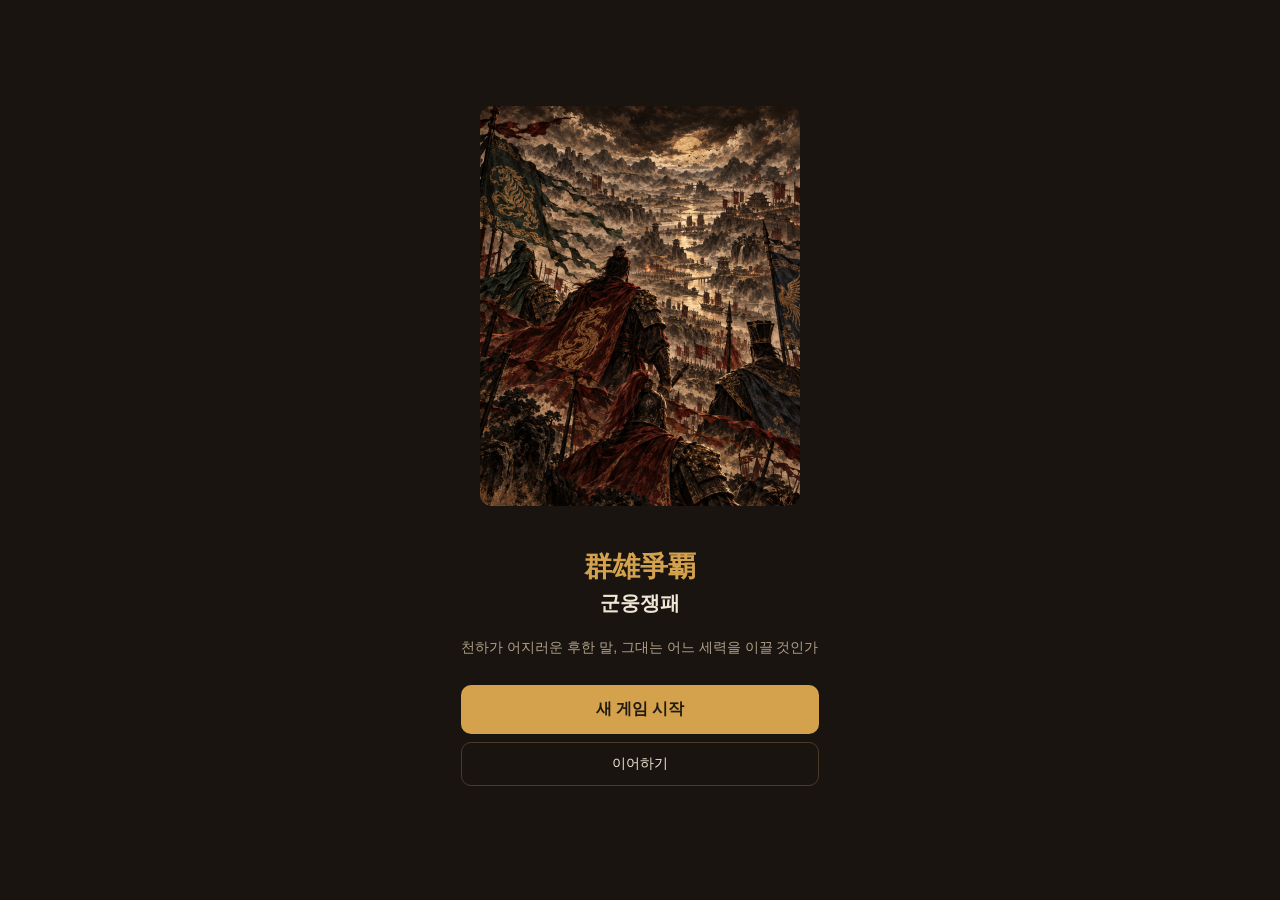
<file: samgukji-game/index.html>
<!DOCTYPE html>
<html lang="ko">
<head>
<meta charset="UTF-8">
<meta name="viewport" content="width=device-width, initial-scale=1.0, maximum-scale=1.0, user-scalable=no">
<title>군웅쟁패</title>
<meta name="theme-color" content="#1a1410">
<link rel="manifest" href="manifest.json">
<link rel="icon" href="assets/icon.png">
<link rel="apple-touch-icon" href="assets/icon.png">
<link rel="stylesheet" href="styles.css">
</head>
<body>
<div id="app">

  <!-- Title screen -->
  <section id="screen-title" class="screen">
    <div class="title-wrap">
      <img class="title-art" src="assets/title-art.png" alt="" onerror="this.style.visibility='hidden'">
      <h1 class="game-title">群雄爭覇<br><span>군웅쟁패</span></h1>
      <p class="title-sub">천하가 어지러운 후한 말, 그대는 어느 세력을 이끌 것인가</p>
      <button id="btn-new-game" class="primary-btn">새 게임 시작</button>
      <button id="btn-continue" class="ghost-btn">이어하기</button>
    </div>
  </section>

  <!-- Faction pick -->
  <section id="screen-faction-pick" class="screen" hidden>
    <h2 class="section-title">세력을 선택하세요</h2>
    <div class="faction-grid">
      <button class="faction-card" data-faction="cao" style="--fc:#c0392b">
        <img class="faction-banner" src="assets/banners/cao.png" alt="" onerror="this.style.visibility='hidden'">
        <div class="fc-name">조위</div><div class="fc-lord">조조</div>
        <div class="fc-desc">중원의 강자. 균형 잡힌 내정과 군사력.</div>
      </button>
      <button class="faction-card" data-faction="liu" style="--fc:#2980b9">
        <img class="faction-banner" src="assets/banners/liu.png" alt="" onerror="this.style.visibility='hidden'">
        <div class="fc-name">촉한</div><div class="fc-lord">유비</div>
        <div class="fc-desc">인화(人和)로 뭉친 세력. 뛰어난 참모진.</div>
      </button>
      <button class="faction-card" data-faction="sun" style="--fc:#27ae60">
        <img class="faction-banner" src="assets/banners/sun.png" alt="" onerror="this.style.visibility='hidden'">
        <div class="fc-name">동오</div><div class="fc-lord">손권</div>
        <div class="fc-desc">강동의 지배자. 수비에 강함.</div>
      </button>
      <button class="faction-card" data-faction="yuan" style="--fc:#8e44ad">
        <img class="faction-banner" src="assets/banners/yuan.png" alt="" onerror="this.style.visibility='hidden'">
        <div class="fc-name">원가</div><div class="fc-lord">원소</div>
        <div class="fc-desc">하북의 명문가. 넓은 영토로 시작.</div>
      </button>
    </div>
  </section>

  <!-- Main game screen -->
  <section id="screen-game" class="screen" hidden>
    <header class="topbar">
      <div class="hud-left">
        <div id="hud-faction" class="hud-faction"></div>
        <div id="hud-year" class="hud-year"></div>
      </div>
      <button id="btn-title" class="link-btn">타이틀</button>
    </header>
    <div id="hud-stats" class="hud-stats"></div>

    <div class="map-toggle-row">
      <button class="map-toggle-btn active" data-mode="svg">지도</button>
      <button class="map-toggle-btn" data-mode="list">목록</button>
      <span class="map-hint">↕↔ 스크롤해서 전체 지도 보기</span>
    </div>
    <div id="map-view-svg" class="map-view-svg"></div>
    <div id="map-view-list" class="map-list" hidden></div>

    <div class="log-panel">
      <h3>사건 기록</h3>
      <ul id="log-list" class="log-list"></ul>
    </div>

    <footer class="bottombar">
      <button id="btn-roster" class="ghost-btn small">장수 목록</button>
      <button id="btn-recruit-talent" class="ghost-btn small">인재 등용</button>
      <button id="btn-end-turn" class="primary-btn">턴 종료</button>
      <button id="btn-new-game-2" class="ghost-btn small">새 게임</button>
    </footer>
  </section>

  <!-- City modal -->
  <div id="city-modal" class="modal" hidden>
    <div class="modal-content">
      <button id="city-modal-close" class="modal-close">✕</button>
      <div id="city-modal-body"></div>
    </div>
  </div>

  <!-- Create general modal (장수 창조) -->
  <div id="create-general-modal" class="modal" hidden>
    <div class="modal-content">
      <button id="create-general-modal-close" class="modal-close">✕</button>
      <div id="create-general-modal-body"></div>
    </div>
  </div>

  <!-- Story event modal -->
  <div id="story-modal" class="modal" hidden>
    <div class="modal-content center story-modal-content">
      <h2 id="story-title"></h2>
      <p id="story-text"></p>
      <div id="story-choices" class="story-choices"></div>
    </div>
  </div>

  <!-- Battle report modal -->
  <div id="battle-modal" class="modal" hidden>
    <div class="modal-content">
      <button id="battle-modal-close" class="modal-close">✕</button>
      <div id="battle-modal-body"></div>
    </div>
  </div>

  <!-- Roster modal (내 장수 목록) -->
  <div id="roster-modal" class="modal" hidden>
    <div class="modal-content">
      <button id="roster-modal-close" class="modal-close">✕</button>
      <h2>내 장수 목록</h2>
      <div id="roster-modal-body"></div>
    </div>
  </div>

  <!-- Recruit talent modal (인재 등용) -->
  <div id="recruit-modal" class="modal" hidden>
    <div class="modal-content">
      <button id="recruit-modal-close" class="modal-close">✕</button>
      <h2>인재 등용</h2>
      <p class="hint-text">내 영지와 인접한 곳에 있는 재야 인재에게 등용을 시도할 수 있습니다. (시도당 금 300 소모)</p>
      <div id="recruit-modal-body"></div>
    </div>
  </div>

  <!-- Item equip modal (always last so it stacks above the roster/city modals it's opened from) -->
  <div id="item-modal" class="modal" hidden>
    <div class="modal-content">
      <button id="item-modal-close" class="modal-close">✕</button>
      <div id="item-modal-body"></div>
    </div>
  </div>

  <!-- Game over modal -->
  <div id="gameover-modal" class="modal" hidden>
    <div class="modal-content center">
      <h2 id="gameover-title"></h2>
      <p id="gameover-desc"></p>
      <button id="gameover-restart" class="primary-btn">새 게임 시작</button>
    </div>
  </div>

</div>
<script src="data.js"></script>
<script src="battle.js"></script>
<script src="app.js"></script>
<script src="ui.js"></script>
<script>
if ("serviceWorker" in navigator) {
  window.addEventListener("load", () => navigator.serviceWorker.register("sw.js").catch(() => {}));
}
</script>
</body>
</html>
</file>
<file: samgukji-game/styles.css>
* { box-sizing: border-box; }
:root {
  --bg: #1a1410;
  --bg2: #241c16;
  --panel: #2c2219;
  --text: #f0e6d6;
  --muted: #b0a08a;
  --accent: #d4a24c;
  --border: #4a3a28;
}
html, body {
  margin: 0; padding: 0;
  background: var(--bg);
  color: var(--text);
  font-family: -apple-system, BlinkMacSystemFont, "Apple SD Gothic Neo", "Malgun Gothic", sans-serif;
  height: 100%;
  overflow-x: hidden;
}
#app { min-height: 100vh; display: flex; flex-direction: column; }
.screen { flex: 1; display: flex; flex-direction: column; padding: 16px; }
.screen[hidden] { display: none; }

/* Title */
.title-wrap { margin: auto; text-align: center; max-width: 420px; }
.title-art { width: 100%; max-width: 320px; border-radius: 12px; margin-bottom: 16px; }
.game-title { font-size: 28px; line-height: 1.3; color: var(--accent); }
.game-title span { font-size: 20px; color: var(--text); display: block; margin-top: 4px; }
.title-sub { color: var(--muted); margin: 16px 0 28px; font-size: 14px; }

.primary-btn {
  display: block; width: 100%; padding: 14px; margin: 8px 0;
  background: var(--accent); color: #221a10; border: none; border-radius: 10px;
  font-size: 16px; font-weight: 700; cursor: pointer;
}
.ghost-btn {
  display: block; width: 100%; padding: 12px; margin: 8px 0;
  background: transparent; color: var(--text); border: 1px solid var(--border); border-radius: 10px;
  font-size: 14px; cursor: pointer;
}
.ghost-btn.small { padding: 8px; font-size: 13px; }
.link-btn { background: none; border: none; color: var(--muted); font-size: 13px; cursor: pointer; }

/* Faction pick */
.section-title { text-align: center; margin: 12px 0 20px; }
.faction-grid { display: grid; grid-template-columns: 1fr 1fr; gap: 12px; max-width: 480px; margin: 0 auto; }
.faction-card {
  background: var(--panel); border: 2px solid var(--fc, var(--border)); border-radius: 12px;
  padding: 16px 12px; text-align: left; cursor: pointer; color: var(--text);
}
.faction-banner { width: 100%; height: 64px; object-fit: cover; border-radius: 8px; margin-bottom: 8px; }
.fc-name { font-size: 18px; font-weight: 700; color: var(--fc); }
.fc-lord { font-size: 14px; color: var(--muted); margin: 2px 0 8px; }
.fc-desc { font-size: 12px; color: var(--muted); line-height: 1.4; }

/* Game screen */
.topbar { display: flex; justify-content: space-between; align-items: center; padding-bottom: 8px; border-bottom: 1px solid var(--border); }
.hud-faction { font-weight: 700; font-size: 15px; }
.hud-year { font-size: 12px; color: var(--muted); }
.hud-stats { font-size: 12px; color: var(--muted); padding: 8px 0; }

.map-toggle-row { display: flex; gap: 6px; margin-bottom: 6px; }
.map-toggle-btn {
  padding: 5px 12px; border-radius: 8px; border: 1px solid var(--border); background: var(--panel);
  color: var(--muted); font-size: 12px; cursor: pointer;
}
.map-toggle-btn.active { background: var(--accent); color: #221a10; border-color: var(--accent); font-weight: 700; }
.map-hint { font-size: 10px; color: var(--muted); align-self: center; margin-left: 4px; }

.map-view-svg {
  overflow: auto; -webkit-overflow-scrolling: touch; margin-bottom: 12px;
  background: var(--bg) url('assets/map-bg.jpg') center/cover no-repeat;
  border-radius: 10px; max-height: 46vh;
}
.map-svg { display: block; }
.map-edge { stroke: #6b5636; stroke-width: 2; opacity: 0.7; }
.map-region-label { font-size: 13px; fill: var(--accent); font-weight: 700; opacity: 0.85; }
.map-city-node { cursor: pointer; }
.map-node-circle { stroke: #1a1410; stroke-width: 1.5; }
.map-node-circle.mine { stroke: #f0cf87; stroke-width: 3; }
.map-node-circle.pass { stroke-dasharray: 2,2; }
.map-city-label { font-size: 9px; fill: var(--text); paint-order: stroke; stroke: #1a1410; stroke-width: 2px; }

.map-list {
  flex: 1; overflow-y: auto; margin-bottom: 12px;
  background: var(--bg) url('assets/map-bg.jpg') center/cover no-repeat;
  border-radius: 10px; padding: 8px;
  max-height: 46vh;
}
.region-block { margin-bottom: 10px; }
.region-title { font-size: 12px; font-weight: 700; color: var(--accent); margin-bottom: 4px; padding-left: 2px; }
.city-chip-row { display: flex; flex-wrap: wrap; gap: 4px; }
.city-chip {
  background: var(--panel);
  border: 2px solid var(--fcolor, var(--border));
  border-radius: 8px;
  padding: 4px 6px;
  color: var(--text);
  display: flex; flex-direction: column; align-items: center; justify-content: center;
  cursor: pointer;
  min-width: 64px;
}
.city-chip.mine { box-shadow: 0 0 0 2px var(--fcolor) inset; }
.city-chip.pass { border-style: dashed; }
.cc-name { font-size: 11px; font-weight: 700; }
.cc-owner { font-size: 8px; color: var(--muted); }
.cc-troops { font-size: 9px; color: var(--accent); }

.log-panel { border-top: 1px solid var(--border); padding-top: 8px; max-height: 140px; overflow-y: auto; }
.log-panel h3 { margin: 0 0 6px; font-size: 13px; color: var(--muted); }
.log-list { list-style: none; margin: 0; padding: 0; font-size: 12px; color: var(--muted); }
.log-list li { padding: 2px 0; border-bottom: 1px solid rgba(255,255,255,0.05); }

.bottombar { display: flex; flex-wrap: wrap; gap: 8px; padding-top: 12px; }
.bottombar .primary-btn, .bottombar .ghost-btn { margin: 0; flex: 1; min-width: 90px; }

/* Modal */
.modal {
  position: fixed; inset: 0; background: rgba(0,0,0,0.6);
  display: flex; align-items: flex-end; z-index: 50;
}
.modal[hidden] { display: none; }
.modal-content {
  background: var(--bg2); width: 100%; max-height: 80vh; overflow-y: auto;
  border-radius: 16px 16px 0 0; padding: 20px; position: relative;
}
.modal-content.center { margin: auto; max-width: 320px; border-radius: 16px; text-align: center; }
.modal-close { position: absolute; top: 12px; right: 12px; background: none; border: none; color: var(--muted); font-size: 18px; cursor: pointer; }

.badge { padding: 2px 8px; border-radius: 6px; font-size: 11px; color: #fff; margin-left: 6px; }
.province-stats { display: grid; grid-template-columns: 1fr 1fr; gap: 6px; font-size: 13px; color: var(--muted); margin: 12px 0; }
.general-list { list-style: none; padding: 0; margin: 0 0 16px; }
.general-item { display: flex; align-items: center; gap: 10px; padding: 6px 0; border-bottom: 1px solid var(--border); font-size: 13px; }
.general-portrait { width: 40px; height: 40px; border-radius: 8px; object-fit: cover; border: 1px solid var(--border); }
.gstat { display: block; font-size: 11px; color: var(--muted); margin-top: 2px; }
.gbio { font-size: 11px; color: var(--text); opacity: 0.75; margin-top: 3px; line-height: 1.4; font-style: italic; }
.gloc { font-size: 11px; color: var(--accent); font-weight: normal; }
.general-info { flex: 1; }
.recruit-btn {
  padding: 6px 10px; border-radius: 8px; border: none; background: var(--accent);
  color: #221a10; font-weight: 700; font-size: 12px; cursor: pointer; white-space: nowrap;
}
.hint-text { font-size: 12px; color: var(--muted); margin: 8px 0 14px; }
.item-chip { display: inline-block; background: var(--accent); color: #221a10; font-size: 10px; font-weight: 700; padding: 1px 6px; border-radius: 6px; margin-left: 4px; }
.equip-btn {
  padding: 6px 10px; border-radius: 8px; border: 1px solid var(--border); background: var(--panel);
  color: var(--text); font-size: 12px; cursor: pointer; white-space: nowrap;
}
.equip-pick-btn { padding: 6px 10px; border-radius: 8px; border: none; background: var(--accent); color: #221a10; font-weight: 700; font-size: 12px; cursor: pointer; }

.nickname-input {
  width: 100%; padding: 10px; border-radius: 8px; border: 1px solid var(--border);
  background: var(--panel); color: var(--text); font-size: 14px; margin-bottom: 12px; box-sizing: border-box;
}
.stat-slider-label { display: block; font-size: 12px; color: var(--muted); margin-bottom: 10px; }
.stat-slider { width: 100%; margin-top: 4px; }
#create-general-modal select { width: 100%; padding: 8px; border-radius: 8px; border: 1px solid var(--border); background: var(--panel); color: var(--text); font-size: 13px; margin: 10px 0; }

.action-row { display: flex; flex-wrap: wrap; gap: 6px; margin-bottom: 16px; }
.action-row select {
  flex: 1; min-width: 100px; padding: 8px; border-radius: 8px; border: 1px solid var(--border);
  background: var(--panel); color: var(--text); font-size: 13px;
}
.action-row button {
  padding: 8px 12px; border-radius: 8px; border: none; background: var(--accent);
  color: #221a10; font-weight: 700; font-size: 13px; cursor: pointer;
}

.duel-check { display: block; font-size: 12px; color: var(--muted); margin-bottom: 10px; }
.duel-check input { margin-right: 6px; }

/* Story modal */
.story-modal-content { max-width: 380px; }
.story-modal-content h2 { color: var(--accent); font-size: 18px; margin-bottom: 10px; }
.story-modal-content p { font-size: 14px; line-height: 1.6; color: var(--text); margin-bottom: 16px; }
.story-choices { display: flex; flex-direction: column; gap: 8px; }
.story-choice-btn {
  text-align: left; background: var(--panel); border: 1px solid var(--border); border-radius: 10px;
  padding: 10px 12px; color: var(--text); cursor: pointer;
}
.sc-label { font-weight: 700; font-size: 13px; }
.sc-desc { font-size: 11px; color: var(--muted); margin-top: 2px; }

/* Battle report */
.duel-report { background: var(--panel); border-radius: 8px; padding: 10px; margin-bottom: 12px; font-size: 13px; }
.round-list { list-style: none; padding: 0; margin: 0 0 12px; font-size: 12px; color: var(--muted); }
.round-list li { padding: 4px 0; border-bottom: 1px solid var(--border); }
.battle-result { text-align: center; font-weight: 700; padding: 12px; border-radius: 8px; }
.battle-result.win { background: rgba(39,174,96,0.2); color: #2ecc71; }
.battle-result.lose { background: rgba(192,57,43,0.2); color: #e74c3c; }

@media (min-width: 700px) {
  .screen { max-width: 700px; margin: 0 auto; width: 100%; }
}
</file>
